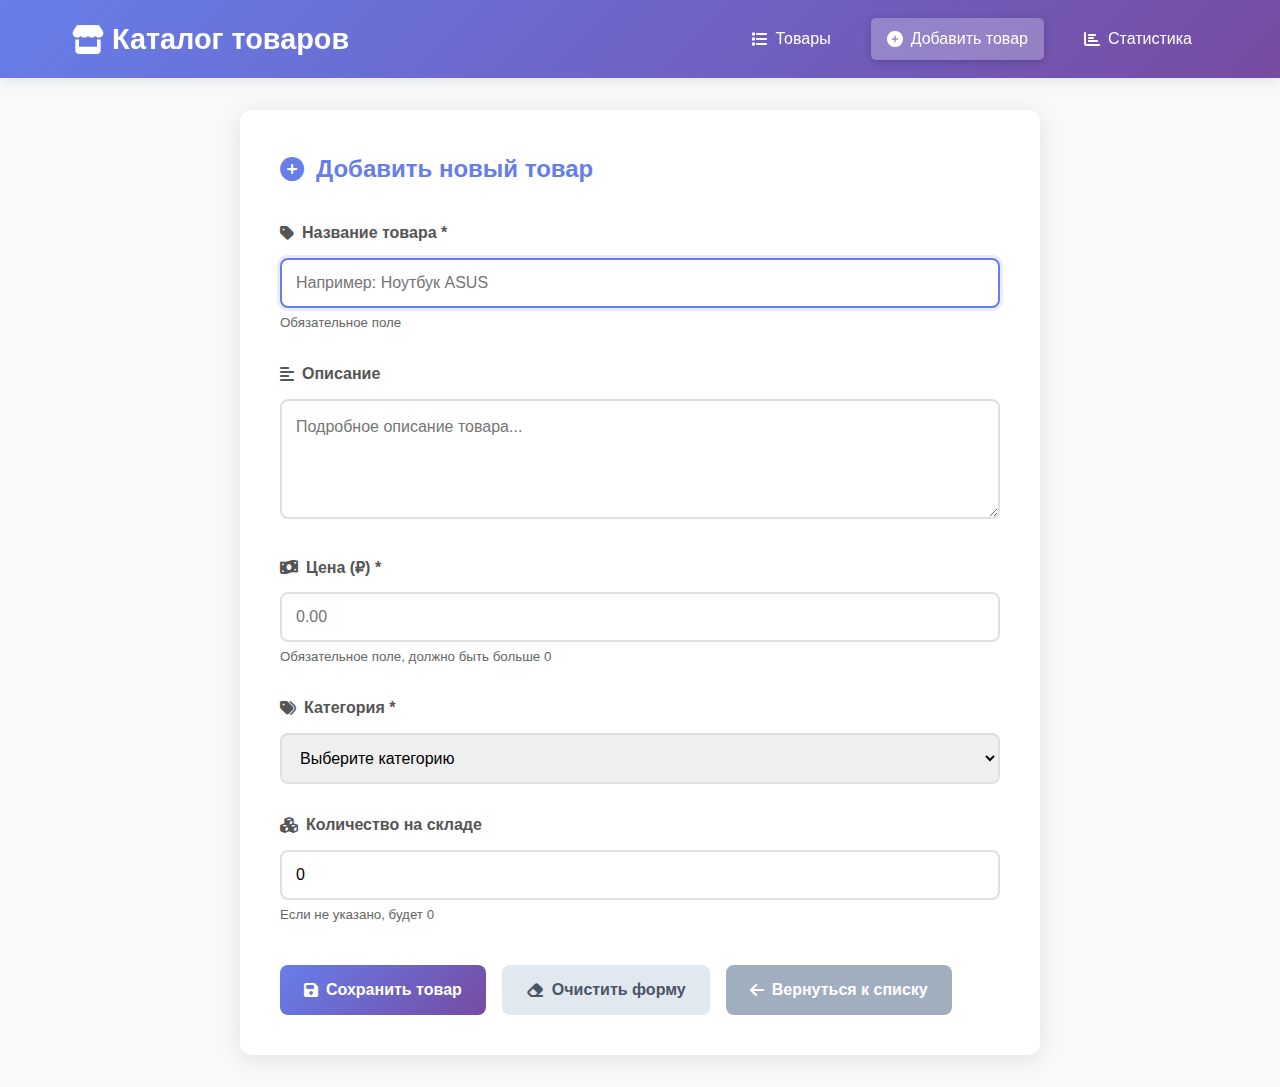
<file: frontend/add_product.html>
<!DOCTYPE html>
<html lang="ru">
<head>
    <meta charset="UTF-8">
    <meta name="viewport" content="width=device-width, initial-scale=1.0">
    <title>Добавить товар</title>
    <link rel="stylesheet" href="static/style.css">
    <link rel="stylesheet" href="https://cdnjs.cloudflare.com/ajax/libs/font-awesome/6.4.0/css/all.min.css">
</head>
<body>
    <header>
        <nav>
            <div class="logo">
                <h1><i class="fas fa-store"></i> Каталог товаров</h1>
            </div>
            <div class="nav-links">
                <a href="/"><i class="fas fa-list"></i> Товары</a>
                <a href="/add" class="active"><i class="fas fa-plus-circle"></i> Добавить товар</a>
                <a href="/stats"><i class="fas fa-chart-bar"></i> Статистика</a>
            </div>
        </nav>
    </header>

    <main class="container">
        <div class="form-container">
            <h2><i class="fas fa-plus-circle"></i> Добавить новый товар</h2>

            <div class="form-group">
                <label for="name"><i class="fas fa-tag"></i> Название товара *</label>
                <input type="text" id="name" placeholder="Например: Ноутбук ASUS" required>
                <small style="color: #666; margin-top: 0.25rem; display: block;">
                    Обязательное поле
                </small>
            </div>

            <div class="form-group">
                <label for="description"><i class="fas fa-align-left"></i> Описание</label>
                <textarea id="description" placeholder="Подробное описание товара..."></textarea>
            </div>

            <div class="form-group">
                <label for="price"><i class="fas fa-money-bill-wave"></i> Цена (₽) *</label>
                <input type="number" id="price" placeholder="0.00" min="0" step="0.01" required>
                <small style="color: #666; margin-top: 0.25rem; display: block;">
                    Обязательное поле, должно быть больше 0
                </small>
            </div>

            <div class="form-group">
                <label for="category"><i class="fas fa-tags"></i> Категория *</label>
                <select id="category" required>
                    <option value="">Выберите категорию</option>
                    <option value="electronics">Электроника</option>
                    <option value="clothing">Одежда</option>
                    <option value="books">Книги</option>
                    <option value="food">Продукты питания</option>
                    <option value="other">Другое</option>
                </select>
            </div>

            <div class="form-group">
                <label for="quantity"><i class="fas fa-cubes"></i> Количество на складе</label>
                <input type="number" id="quantity" placeholder="0" min="0" value="0">
                <small style="color: #666; margin-top: 0.25rem; display: block;">
                    Если не указано, будет 0
                </small>
            </div>

            <div class="form-actions">
                <button class="btn btn-primary" onclick="addProduct()">
                    <i class="fas fa-save"></i> Сохранить товар
                </button>
                <button class="btn" onclick="clearForm()" style="background: #e2e8f0; color: #4a5568;">
                    <i class="fas fa-eraser"></i> Очистить форму
                </button>
                <a href="/" class="btn" style="background: #a0aec0; color: white; text-decoration: none;">
                    <i class="fas fa-arrow-left"></i> Вернуться к списку
                </a>
            </div>

            <div id="form-status" style="margin-top: 2rem; padding: 1rem; border-radius: 8px; display: none;">
                <!-- Статус загрузки будет отображаться здесь -->
            </div>
        </div>
    </main>

    <!-- Уведомление -->
    <div id="notification" class="notification" style="display: none;"></div>

    <script src="static/script.js"></script>
</body>
</html>
</file>
<file: frontend/static/style.css>
* {
    margin: 0;
    padding: 0;
    box-sizing: border-box;
}

body {
    font-family: 'Segoe UI', Tahoma, Geneva, Verdana, sans-serif;
    line-height: 1.6;
    background-color: #f8f9fa;
    color: #333;
}

header {
    background: linear-gradient(135deg, #667eea 0%, #764ba2 100%);
    color: white;
    padding: 1rem 0;
    box-shadow: 0 2px 15px rgba(0,0,0,0.1);
    position: sticky;
    top: 0;
    z-index: 100;
}

nav {
    display: flex;
    justify-content: space-between;
    align-items: center;
    max-width: 1200px;
    margin: 0 auto;
    padding: 0 2rem;
}

.logo h1 {
    font-size: 1.8rem;
    display: flex;
    align-items: center;
    gap: 0.5rem;
}

.nav-links {
    display: flex;
    gap: 1.5rem;
}

.nav-links a {
    color: white;
    text-decoration: none;
    font-weight: 500;
    padding: 0.5rem 1rem;
    border-radius: 5px;
    transition: all 0.3s;
    display: flex;
    align-items: center;
    gap: 0.5rem;
}

.nav-links a:hover {
    background-color: rgba(255,255,255,0.15);
    transform: translateY(-2px);
}

.nav-links a.active {
    background-color: rgba(255,255,255,0.25);
    box-shadow: 0 2px 8px rgba(0,0,0,0.2);
}

.container {
    max-width: 1200px;
    margin: 2rem auto;
    padding: 0 2rem;
}

/* Фильтры */
.filters {
    background: white;
    padding: 1.5rem;
    border-radius: 12px;
    box-shadow: 0 4px 20px rgba(0,0,0,0.08);
    margin-bottom: 2rem;
    display: grid;
    grid-template-columns: repeat(auto-fit, minmax(200px, 1fr));
    gap: 1.5rem;
}

.filter-group {
    display: flex;
    flex-direction: column;
    gap: 0.5rem;
}

.filter-group label {
    font-weight: 600;
    color: #555;
    display: flex;
    align-items: center;
    gap: 0.5rem;
}

.filter-group select,
.filter-group input {
    padding: 0.75rem;
    border: 2px solid #e0e0e0;
    border-radius: 8px;
    font-size: 1rem;
    transition: border-color 0.3s;
}

.filter-group select:focus,
.filter-group input:focus {
    outline: none;
    border-color: #667eea;
    box-shadow: 0 0 0 3px rgba(102, 126, 234, 0.1);
}

.filter-actions {
    display: flex;
    gap: 1rem;
    align-items: flex-end;
    flex-wrap: wrap;
}

.btn {
    padding: 0.75rem 1.5rem;
    border: none;
    border-radius: 8px;
    cursor: pointer;
    font-weight: 600;
    font-size: 1rem;
    transition: all 0.3s;
    display: inline-flex;
    align-items: center;
    justify-content: center;
    gap: 0.5rem;
}

.btn:hover {
    transform: translateY(-2px);
    box-shadow: 0 4px 12px rgba(0,0,0,0.15);
}

.btn:active {
    transform: translateY(0);
}

.btn-primary {
    background: linear-gradient(135deg, #667eea 0%, #764ba2 100%);
    color: white;
}

.btn-secondary {
    background: #48bb78;
    color: white;
}

.btn-warning {
    background: #ed8936;
    color: white;
}

.btn-danger {
    background: #f56565;
    color: white;
}

/* Таблица товаров */
.products-table-container {
    background: white;
    border-radius: 12px;
    overflow: hidden;
    box-shadow: 0 4px 20px rgba(0,0,0,0.08);
    margin-bottom: 2rem;
    overflow-x: auto;
}

.products-table {
    width: 100%;
    border-collapse: collapse;
    min-width: 800px;
}

.products-table thead {
    background: linear-gradient(135deg, #667eea 0%, #764ba2 100%);
}

.products-table th {
    color: white;
    padding: 1.25rem;
    text-align: left;
    font-weight: 600;
    font-size: 1.1rem;
}

.products-table tbody tr {
    border-bottom: 1px solid #f0f0f0;
    transition: background-color 0.3s;
}

.products-table tbody tr:hover {
    background-color: #f8f9ff;
}

.products-table td {
    padding: 1.25rem;
    vertical-align: middle;
}

.category-badge {
    display: inline-block;
    padding: 0.4rem 1rem;
    border-radius: 20px;
    font-size: 0.85rem;
    font-weight: 600;
    text-transform: capitalize;
}

.category-electronics { background: #e3f2fd; color: #1976d2; }
.category-clothing { background: #f3e5f5; color: #7b1fa2; }
.category-books { background: #e8f5e9; color: #388e3c; }
.category-food { background: #fff3e0; color: #f57c00; }
.category-other { background: #f5f5f5; color: #616161; }

/* Пагинация */
.pagination {
    display: flex;
    justify-content: center;
    align-items: center;
    gap: 1.5rem;
    margin: 2rem 0;
    padding: 1.5rem;
    background: white;
    border-radius: 12px;
    box-shadow: 0 4px 20px rgba(0,0,0,0.08);
}

.pagination button {
    min-width: 120px;
}

.pagination button:disabled {
    opacity: 0.5;
    cursor: not-allowed;
    transform: none !important;
    box-shadow: none !important;
}

#page-info {
    font-weight: 600;
    color: #555;
    font-size: 1.1rem;
}

/* Форма добавления товара */
.form-container {
    max-width: 800px;
    margin: 0 auto;
    background: white;
    padding: 2.5rem;
    border-radius: 12px;
    box-shadow: 0 4px 25px rgba(0,0,0,0.1);
}

.form-container h2 {
    color: #667eea;
    margin-bottom: 2rem;
    display: flex;
    align-items: center;
    gap: 0.75rem;
}

.form-group {
    margin-bottom: 1.75rem;
}

.form-group label {
    display: block;
    margin-bottom: 0.75rem;
    font-weight: 600;
    color: #555;
    display: flex;
    align-items: center;
    gap: 0.5rem;
}

.form-group input,
.form-group select,
.form-group textarea {
    width: 100%;
    padding: 0.875rem;
    border: 2px solid #e0e0e0;
    border-radius: 8px;
    font-size: 1rem;
    font-family: inherit;
    transition: all 0.3s;
}

.form-group input:focus,
.form-group select:focus,
.form-group textarea:focus {
    outline: none;
    border-color: #667eea;
    box-shadow: 0 0 0 3px rgba(102, 126, 234, 0.15);
}

.form-group textarea {
    min-height: 120px;
    resize: vertical;
    line-height: 1.5;
}

.form-actions {
    display: flex;
    gap: 1rem;
    margin-top: 2.5rem;
    flex-wrap: wrap;
}

/* Статистика */
.stats-grid {
    display: grid;
    grid-template-columns: repeat(auto-fit, minmax(280px, 1fr));
    gap: 1.5rem;
    margin-bottom: 2rem;
}

.stat-card {
    background: white;
    padding: 1.75rem;
    border-radius: 12px;
    box-shadow: 0 4px 15px rgba(0,0,0,0.08);
    transition: transform 0.3s;
}

.stat-card:hover {
    transform: translateY(-5px);
}

.stat-card h3 {
    color: #667eea;
    margin-bottom: 1rem;
    display: flex;
    align-items: center;
    gap: 0.75rem;
    font-size: 1.2rem;
}

.stat-number {
    font-size: 2.5rem;
    font-weight: bold;
    color: #333;
    line-height: 1;
}

.chart-container {
    background: white;
    padding: 2rem;
    border-radius: 12px;
    box-shadow: 0 4px 20px rgba(0,0,0,0.08);
    margin-bottom: 2rem;
}

.chart-container h3 {
    margin-bottom: 1.5rem;
    color: #667eea;
    display: flex;
    align-items: center;
    gap: 0.75rem;
}

.stats-details {
    background: white;
    padding: 2rem;
    border-radius: 12px;
    box-shadow: 0 4px 20px rgba(0,0,0,0.08);
}

.stats-details h3 {
    color: #667eea;
    margin-bottom: 1.5rem;
    display: flex;
    align-items: center;
    gap: 0.75rem;
}

#category-details {
    display: grid;
    grid-template-columns: repeat(auto-fill, minmax(300px, 1fr));
    gap: 1.5rem;
}

/* Уведомления */
.notification {
    position: fixed;
    top: 20px;
    right: 20px;
    padding: 1.25rem 1.75rem;
    border-radius: 10px;
    color: white;
    font-weight: 600;
    z-index: 1000;
    animation: slideIn 0.3s ease-out;
    box-shadow: 0 4px 20px rgba(0,0,0,0.15);
    display: flex;
    align-items: center;
    gap: 0.75rem;
    max-width: 400px;
}

.notification.success {
    background: linear-gradient(135deg, #48bb78 0%, #38a169 100%);
}

.notification.error {
    background: linear-gradient(135deg, #f56565 0%, #e53e3e 100%);
}

.notification.info {
    background: linear-gradient(135deg, #4299e1 0%, #3182ce 100%);
}

@keyframes slideIn {
    from {
        transform: translateX(100%) translateY(-20px);
        opacity: 0;
    }
    to {
        transform: translateX(0) translateY(0);
        opacity: 1;
    }
}

@keyframes slideOut {
    from {
        transform: translateX(0) translateY(0);
        opacity: 1;
    }
    to {
        transform: translateX(100%) translateY(-20px);
        opacity: 0;
    }
}

/* Адаптивность */
@media (max-width: 768px) {
    nav {
        flex-direction: column;
        gap: 1rem;
        padding: 1rem;
    }

    .nav-links {
        width: 100%;
        justify-content: center;
    }

    .container {
        padding: 0 1rem;
    }

    .filters {
        grid-template-columns: 1fr;
        padding: 1rem;
    }

    .filter-actions {
        flex-direction: column;
    }

    .filter-actions .btn {
        width: 100%;
    }

    .pagination {
        flex-direction: column;
        gap: 1rem;
    }

    .products-table th,
    .products-table td {
        padding: 0.75rem;
    }

    .form-container {
        padding: 1.5rem;
    }

    .form-actions {
        flex-direction: column;
    }

    .form-actions .btn {
        width: 100%;
    }

    .stats-grid {
        grid-template-columns: 1fr;
    }

    #category-details {
        grid-template-columns: 1fr;
    }
}

/* Загрузка */
.loading {
    text-align: center;
    padding: 3rem;
    color: #666;
}

.loading i {
    font-size: 3rem;
    margin-bottom: 1rem;
    color: #667eea;
    animation: spin 1s linear infinite;
}

@keyframes spin {
    0% { transform: rotate(0deg); }
    100% { transform: rotate(360deg); }
}
</file>
